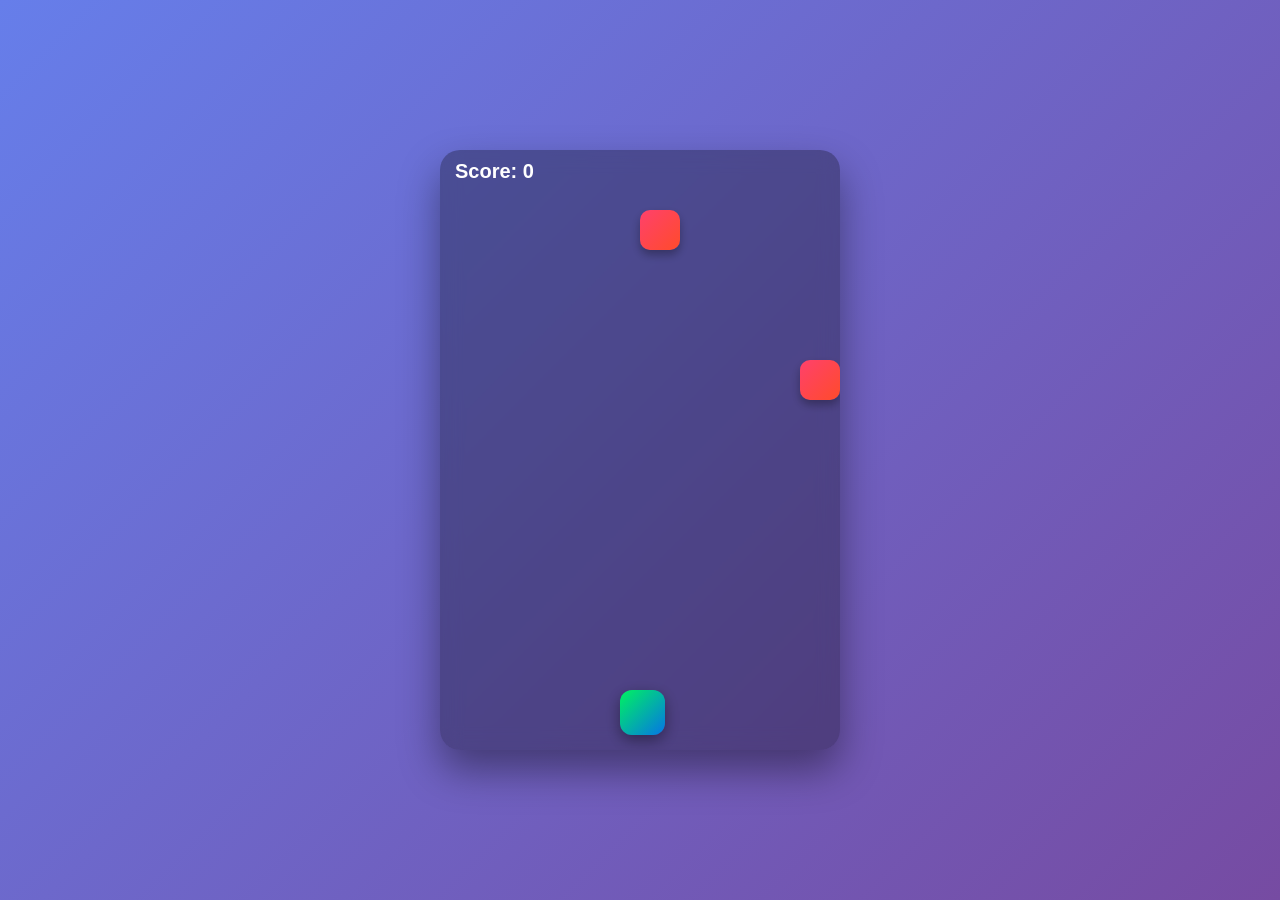
<file: ai.html>
<!DOCTYPE html>
<html lang="en">
<head>
  <meta charset="UTF-8">
  <title>Dodge the Blocks ✨</title>
  <style>
    * { box-sizing: border-box; }

    body {
      margin: 0;
      font-family: 'Segoe UI', sans-serif;
      background: linear-gradient(135deg, #667eea, #764ba2);
      display: flex;
      justify-content: center;
      align-items: center;
      height: 100vh;
      color: white;
    }

    #game {
      position: relative;
      width: 400px;
      height: 600px;
      background: rgba(0,0,0,0.3);
      backdrop-filter: blur(10px);
      border-radius: 20px;
      overflow: hidden;
      box-shadow: 0 20px 40px rgba(0,0,0,0.4);
    }

    #player {
      position: absolute;
      bottom: 15px;
      left: 180px;
      width: 45px;
      height: 45px;
      background: linear-gradient(135deg, #00f260, #0575e6);
      border-radius: 12px;
      box-shadow: 0 5px 15px rgba(0,0,0,0.4);
      transition: transform 0.1s;
    }

    #player:active {
      transform: scale(0.9);
    }

    .block {
      position: absolute;
      width: 40px;
      height: 40px;
      background: linear-gradient(135deg, #ff416c, #ff4b2b);
      border-radius: 10px;
      box-shadow: 0 5px 10px rgba(0,0,0,0.3);
    }

    #score {
      position: absolute;
      top: 10px;
      left: 15px;
      font-size: 20px;
      font-weight: bold;
    }

    #gameOver {
      position: absolute;
      top: 50%;
      left: 50%;
      transform: translate(-50%, -50%);
      text-align: center;
      display: none;
    }

    #gameOver h2 {
      margin-bottom: 10px;
    }

    button {
      padding: 10px 18px;
      border: none;
      border-radius: 10px;
      background: linear-gradient(135deg, #00f260, #0575e6);
      color: white;
      font-size: 16px;
      cursor: pointer;
      box-shadow: 0 5px 15px rgba(0,0,0,0.3);
      transition: transform 0.2s, opacity 0.2s;
    }

    button:hover {
      transform: scale(1.05);
      opacity: 0.9;
    }

    .title {
      position: absolute;
      top: -45px;
      width: 100%;
      text-align: center;
      font-size: 22px;
      font-weight: bold;
      letter-spacing: 1px;
    }
  </style>
</head>
<body>
  <div id="game">
    <div class="title">✨ Dodge the Blocks ✨</div>
    <div id="score">Score: 0</div>
    <div id="player"></div>
    <div id="gameOver">
      <h2>💀 Game Over</h2>
      <button onclick="restartGame()">Play Again</button>
    </div>
  </div>

  <script>
    const player = document.getElementById('player');
    const game = document.getElementById('game');
    const scoreDisplay = document.getElementById('score');
    const gameOverScreen = document.getElementById('gameOver');

    let playerX = 180;
    let blocks = [];
    let score = 0;
    let gameRunning = true;

    document.addEventListener('keydown', (e) => {
      if (!gameRunning) return;

      if (e.key === 'ArrowLeft' && playerX > 0) {
        playerX -= 25;
      }
      if (e.key === 'ArrowRight' && playerX < 355) {
        playerX += 25;
      }
      player.style.left = playerX + 'px';
    });

    function createBlock() {
      const block = document.createElement('div');
      block.classList.add('block');
      block.style.left = Math.floor(Math.random() * 10) * 40 + 'px';
      block.style.top = '0px';
      game.appendChild(block);
      blocks.push(block);
    }

    function moveBlocks() {
      blocks.forEach((block, index) => {
        let top = parseInt(block.style.top);
        block.style.top = top + 6 + 'px';

        if (top > 540 && Math.abs(parseInt(block.style.left) - playerX) < 40) {
          endGame();
        }

        if (top > 600) {
          block.remove();
          blocks.splice(index, 1);
          score++;
          scoreDisplay.textContent = 'Score: ' + score;
        }
      });
    }

    function gameLoop() {
      if (!gameRunning) return;
      moveBlocks();
      requestAnimationFrame(gameLoop);
    }

    function spawnLoop() {
      if (!gameRunning) return;
      createBlock();
      setTimeout(spawnLoop, Math.max(300, 800 - score * 10));
    }

    function endGame() {
      gameRunning = false;
      gameOverScreen.style.display = 'block';
    }

    function restartGame() {
      blocks.forEach(b => b.remove());
      blocks = [];
      score = 0;
      playerX = 180;
      player.style.left = playerX + 'px';
      scoreDisplay.textContent = 'Score: 0';
      gameRunning = true;
      gameOverScreen.style.display = 'none';
      gameLoop();
      spawnLoop();
    }

    gameLoop();
    spawnLoop();
  </script>
</body>
</html>
</file>
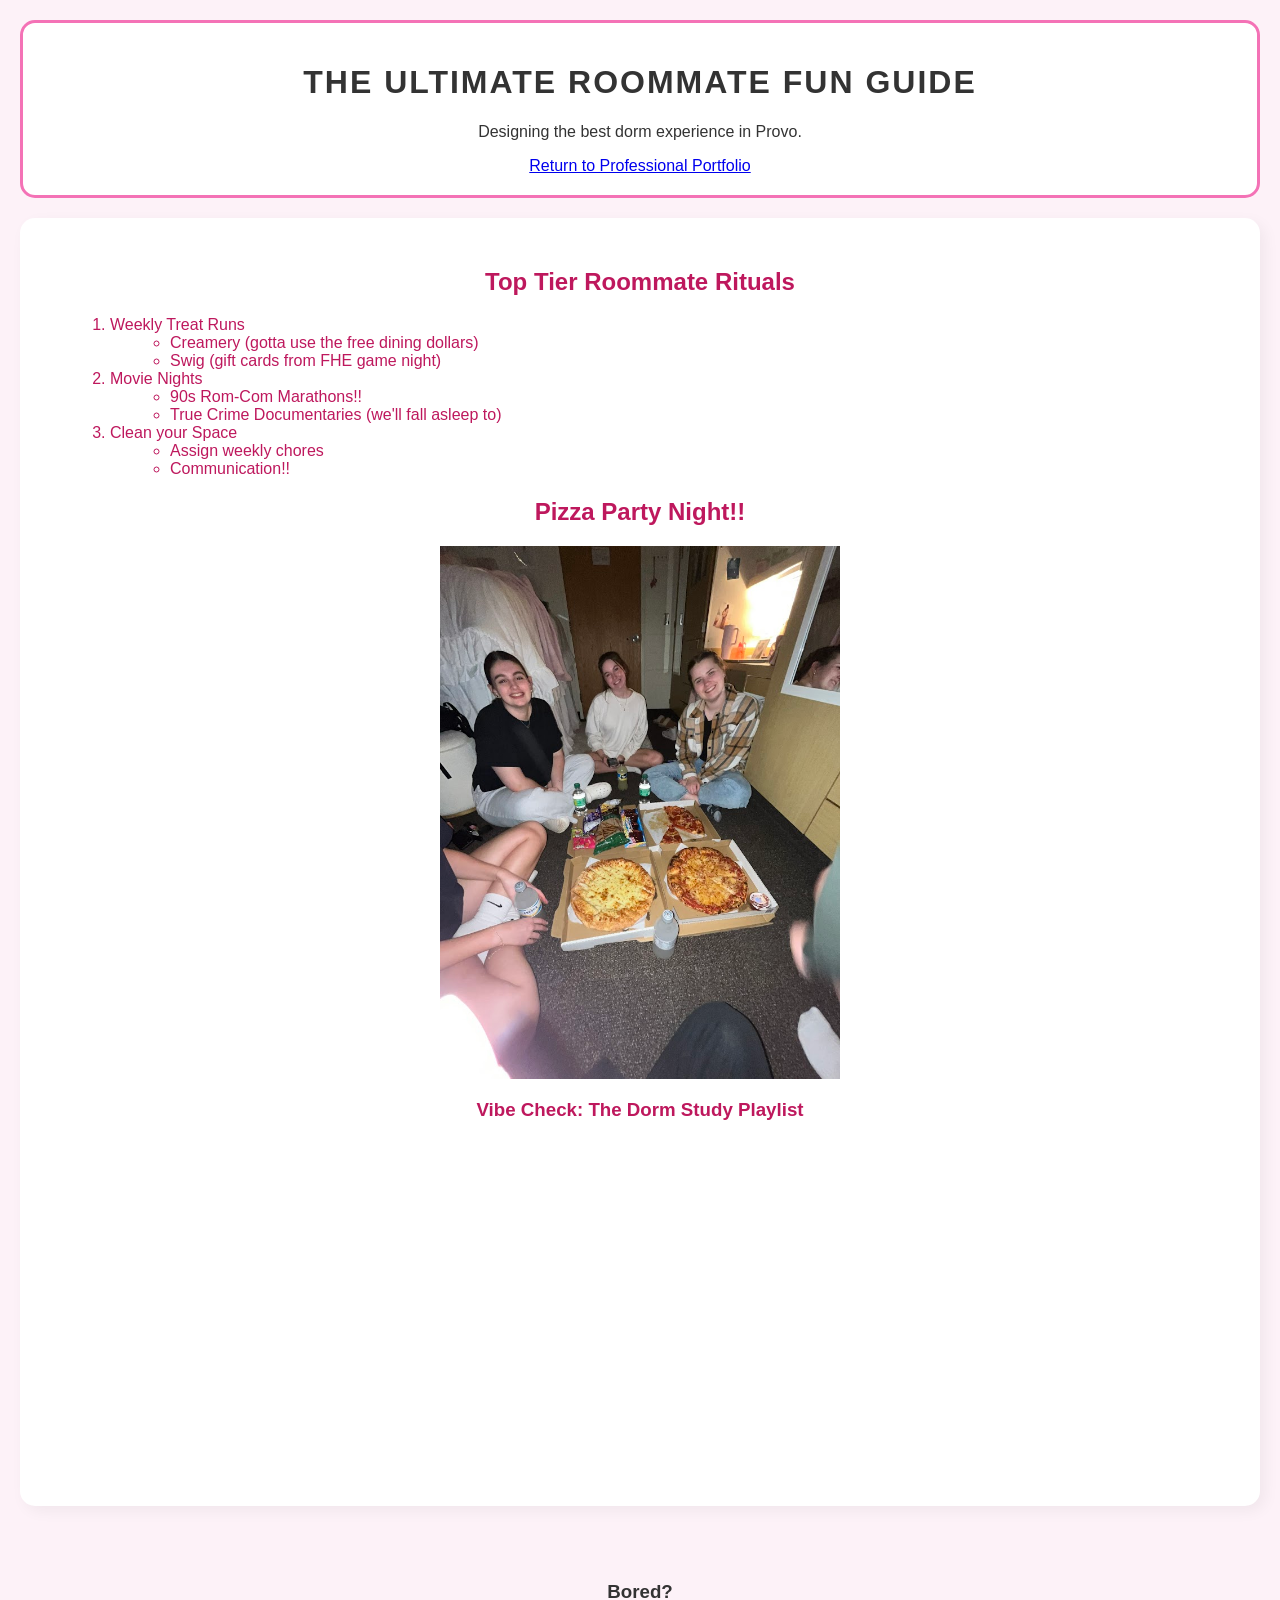
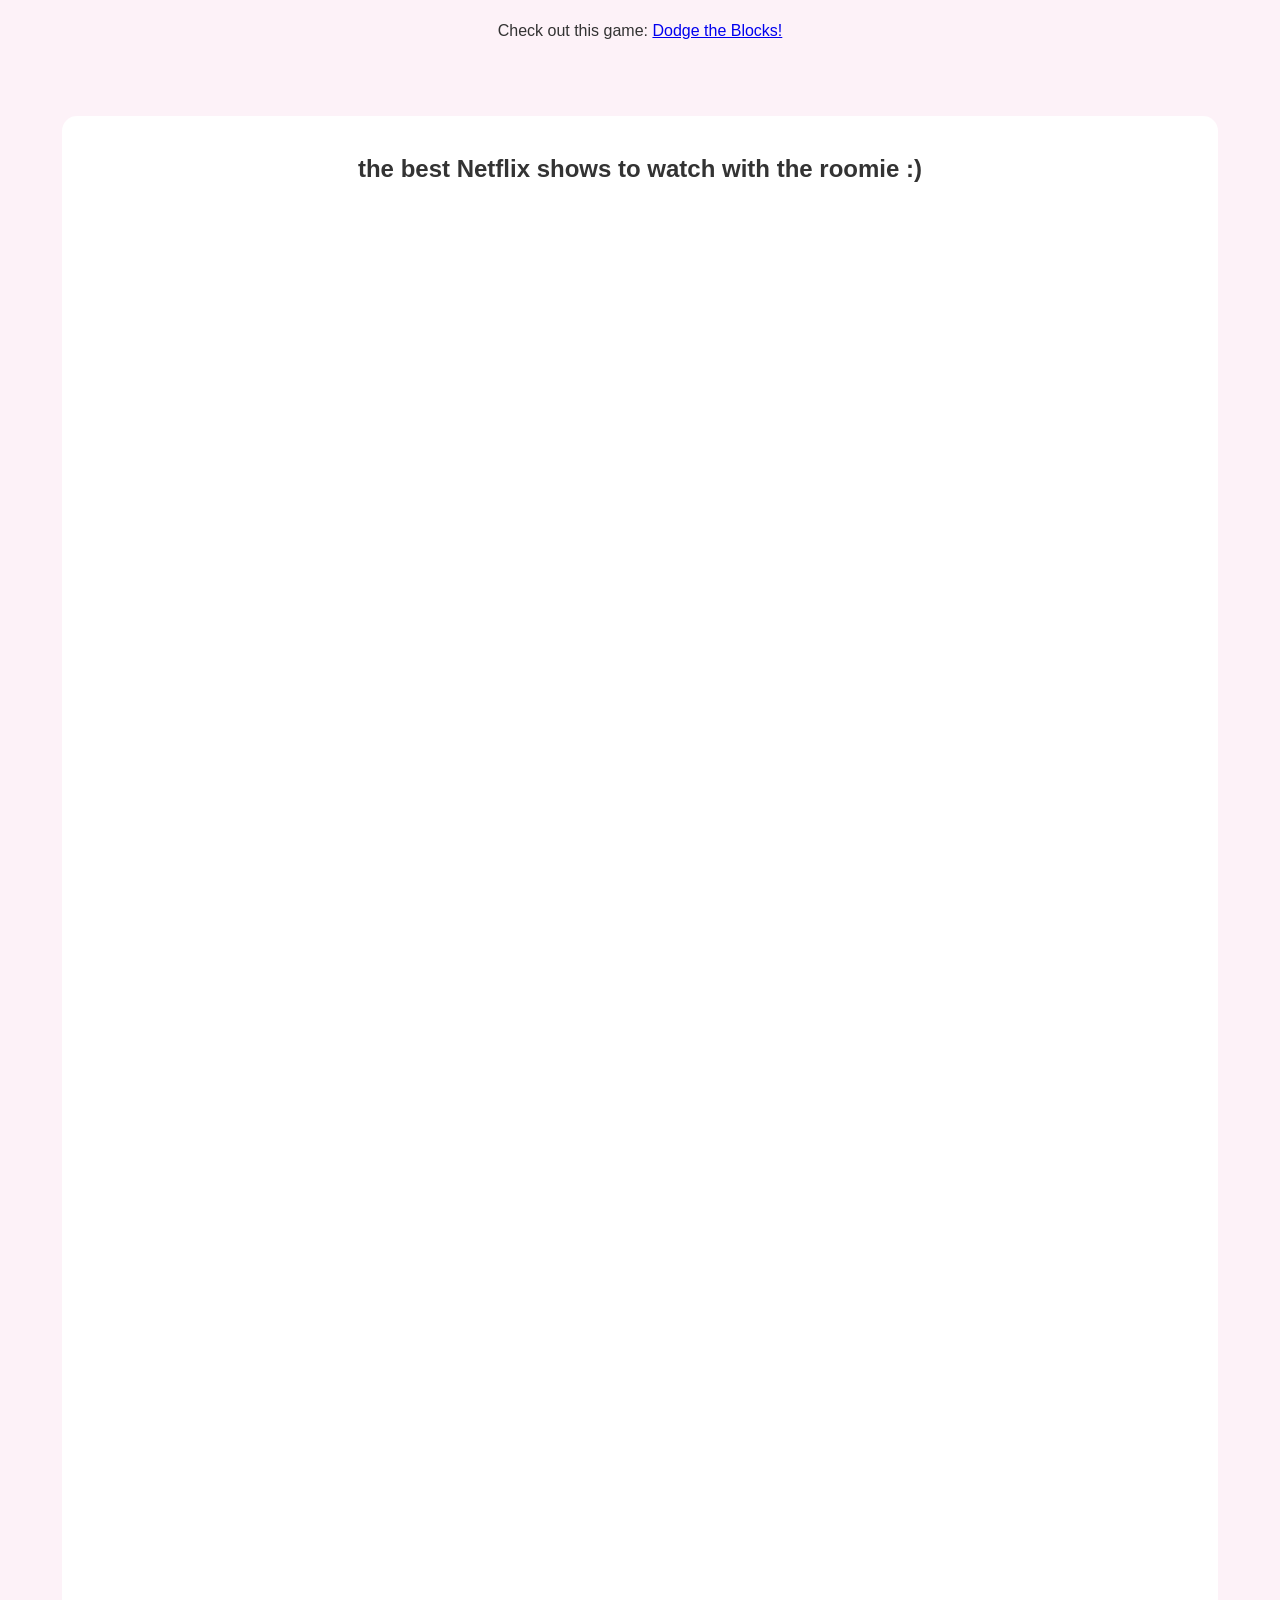
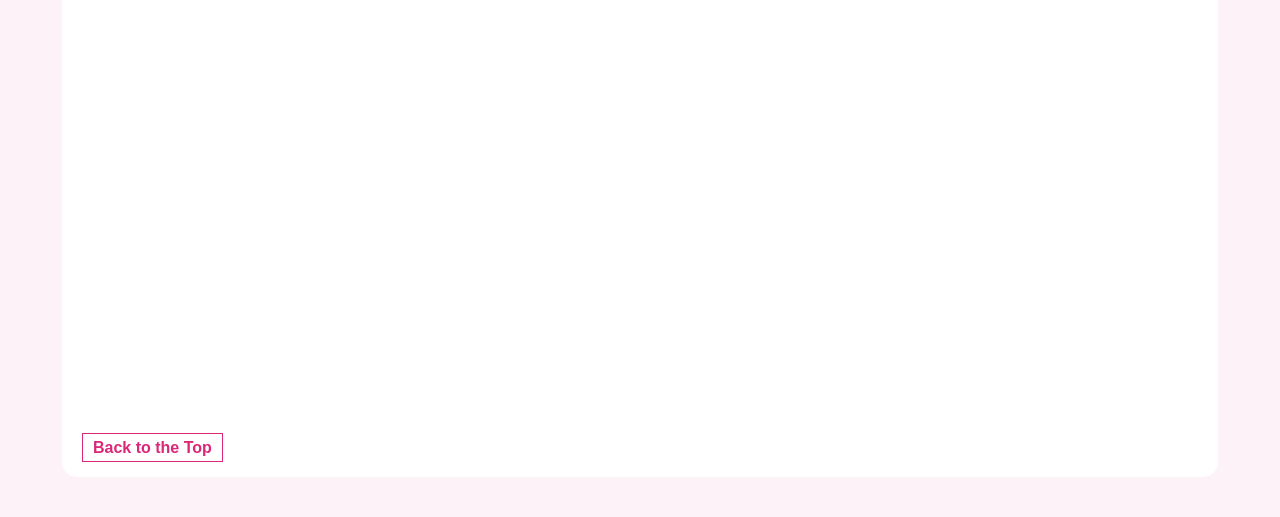
<file: fromScratch.html>
<html lang="en">
<head>
    <meta charset="UTF-8">
    <meta name="viewport" content="width=device-width, initial-scale=1.0">
    <title>Roommate Survival Guide</title>
   <link rel="stylesheet" type="text/css" href="css/myStyles.css">
</head>
<body>

   <div class="header-section">
        <h1 id="top">The Ultimate Roommate Fun Guide</h1>
        <p>Designing the best dorm experience in Provo.</p>
        <a href="index.html" class="nav-link">Return to Professional Portfolio</a>
    </div>

<div class="content-block">
        <h2>Top Tier Roommate Rituals</h2>
        <ol>
            <li>Weekly Treat Runs
                <ul>
                    <li>Creamery (gotta use the free dining dollars) </li>
                    <li> Swig (gift cards from FHE game night) </li>
                </ul>
            </li>
            <li>Movie Nights
                <ul>
                    <li>90s Rom-Com Marathons!!</li>
                    <li>True Crime Documentaries (we'll fall asleep to)</li>
                </ul>
            </li>
             <li>Clean your Space
                <ul>
                    <li>Assign weekly chores</li>
                    <li>Communication!!</li>
                </ul>
            </li>
        </ol>

        <h2>Pizza Party Night!!</h2>
        <img src="./assets/img/pizza party night.jpg" alt="Pizza party with the roomies" width="400">
        
        <h3>Vibe Check: The Dorm Study Playlist</h3>
        <iframe width="560" height="315" src="https://www.youtube.com/embed/5wRWniH7rt8" title="YouTube video player" frameborder="0" allow="accelerometer; autoplay; clipboard-write; encrypted-media; gyroscope; picture-in-picture; web-share" allowfullscreen></iframe>
    </div>
    <br><br>
<div class="game-link">
    <h3>Bored?</h3>
    <p>Check out this game: <a href="./ai.html">Dodge the Blocks!</a></p>
</div>
<br><br>
    <div class="data-section">
        <h2> the best Netflix shows to watch with the roomie :) </h2>
        <div class='tableauPlaceholder' id='viz1776206173438' style='position:relative; height: 1800px;'><noscript><a href='#'><img alt='Dashboard 1 ' src='https:&#47;&#47;public.tableau.com&#47;static&#47;images&#47;Ne&#47;NetflixBestShows&#47;Dashboard1&#47;1_rss.png' style='border: none' /></a></noscript><object class='tableauViz'  style='display:none;'><param name='host_url' value='https%3A%2F%2Fpublic.tableau.com%2F' /> <param name='embed_code_version' value='3' /> <param name='site_root' value='' /><param name='name' value='NetflixBestShows&#47;Dashboard1' /><param name='tabs' value='no' /><param name='toolbar' value='yes' /><param name='static_image' value='https:&#47;&#47;public.tableau.com&#47;static&#47;images&#47;Ne&#47;NetflixBestShows&#47;Dashboard1&#47;1.png' /> <param name='animate_transition' value='yes' /><param name='display_static_image' value='yes' /><param name='display_spinner' value='yes' /><param name='display_overlay' value='yes' /><param name='display_count' value='yes' /><param name='language' value='en-US' /></object></div>                <script type='text/javascript'>                    var divElement = document.getElementById('viz1776206173438');                    var vizElement = divElement.getElementsByTagName('object')[0];                    if ( divElement.offsetWidth > 800 ) { vizElement.style.minWidth='420px';vizElement.style.maxWidth='100%';vizElement.style.minHeight='587px';vizElement.style.maxHeight=(divElement.offsetWidth*0.75)+'px';} else if ( divElement.offsetWidth > 500 ) { vizElement.style.minWidth='420px';vizElement.style.maxWidth='100%';vizElement.style.minHeight='587px';vizElement.style.maxHeight=(divElement.offsetWidth*0.75)+'px';} else { vizElement.style.width='100%';vizElement.style.height='1800px';}                     var scriptElement = document.createElement('script');                    scriptElement.src = 'https://public.tableau.com/javascripts/api/viz_v1.js';                    vizElement.parentNode.insertBefore(scriptElement, vizElement);                </script>
        <br><br>
        <a href="#top" class="top-button">Back to the Top</a>
    </div>

</body>
</html>
</file>
<file: css/myStyles.css>
body {
    background-color: #fdf2f8; 
    font-family: 'Segoe UI', Tahoma, Geneva, Verdana, sans-serif;
    color: #333;
    text-align: left;
    margin: 0;
    padding: 20px;
}


.header-section {
    background-color: #ffffff;
    border: 3px solid #f472b6;
    border-radius: 15px;
    padding: 20px;
    margin-bottom: 20px;
    text-align: center;
}


.content-block {
    position: relative;
    background-color: #ffffff;
    padding: 30px;
    border-radius: 15px;
    box-shadow: 5px 5px 15px rgba(0,0,0,0.05);
    color: #be185d; 
    margin-bottom: 20px;
}

  .content-block ol, .content-block ul {
    margin-left: 20px;
  }
  
#top {
    text-decoration: none;
    text-transform: uppercase;
    letter-spacing: 2px;
}

.top-button {
    font-weight: bold;
    color: #db2777;
    text-decoration: none;
    border: 1px solid #db2777;
    padding: 5px 10px;
}

.data-section {
    width: 90%;
    margin: 20px auto;
    background-color: white;
    padding: 20px;
    border-radius: 15px;
}

img, iframe {
    display: block;
    margin: 20px auto; 
}

.game-link {
    text-align: center; /* This centers the "Bored?" text and the link */
    margin-bottom: 20px;
}

h2, h3 {
    text-align: center;
}
</file>
